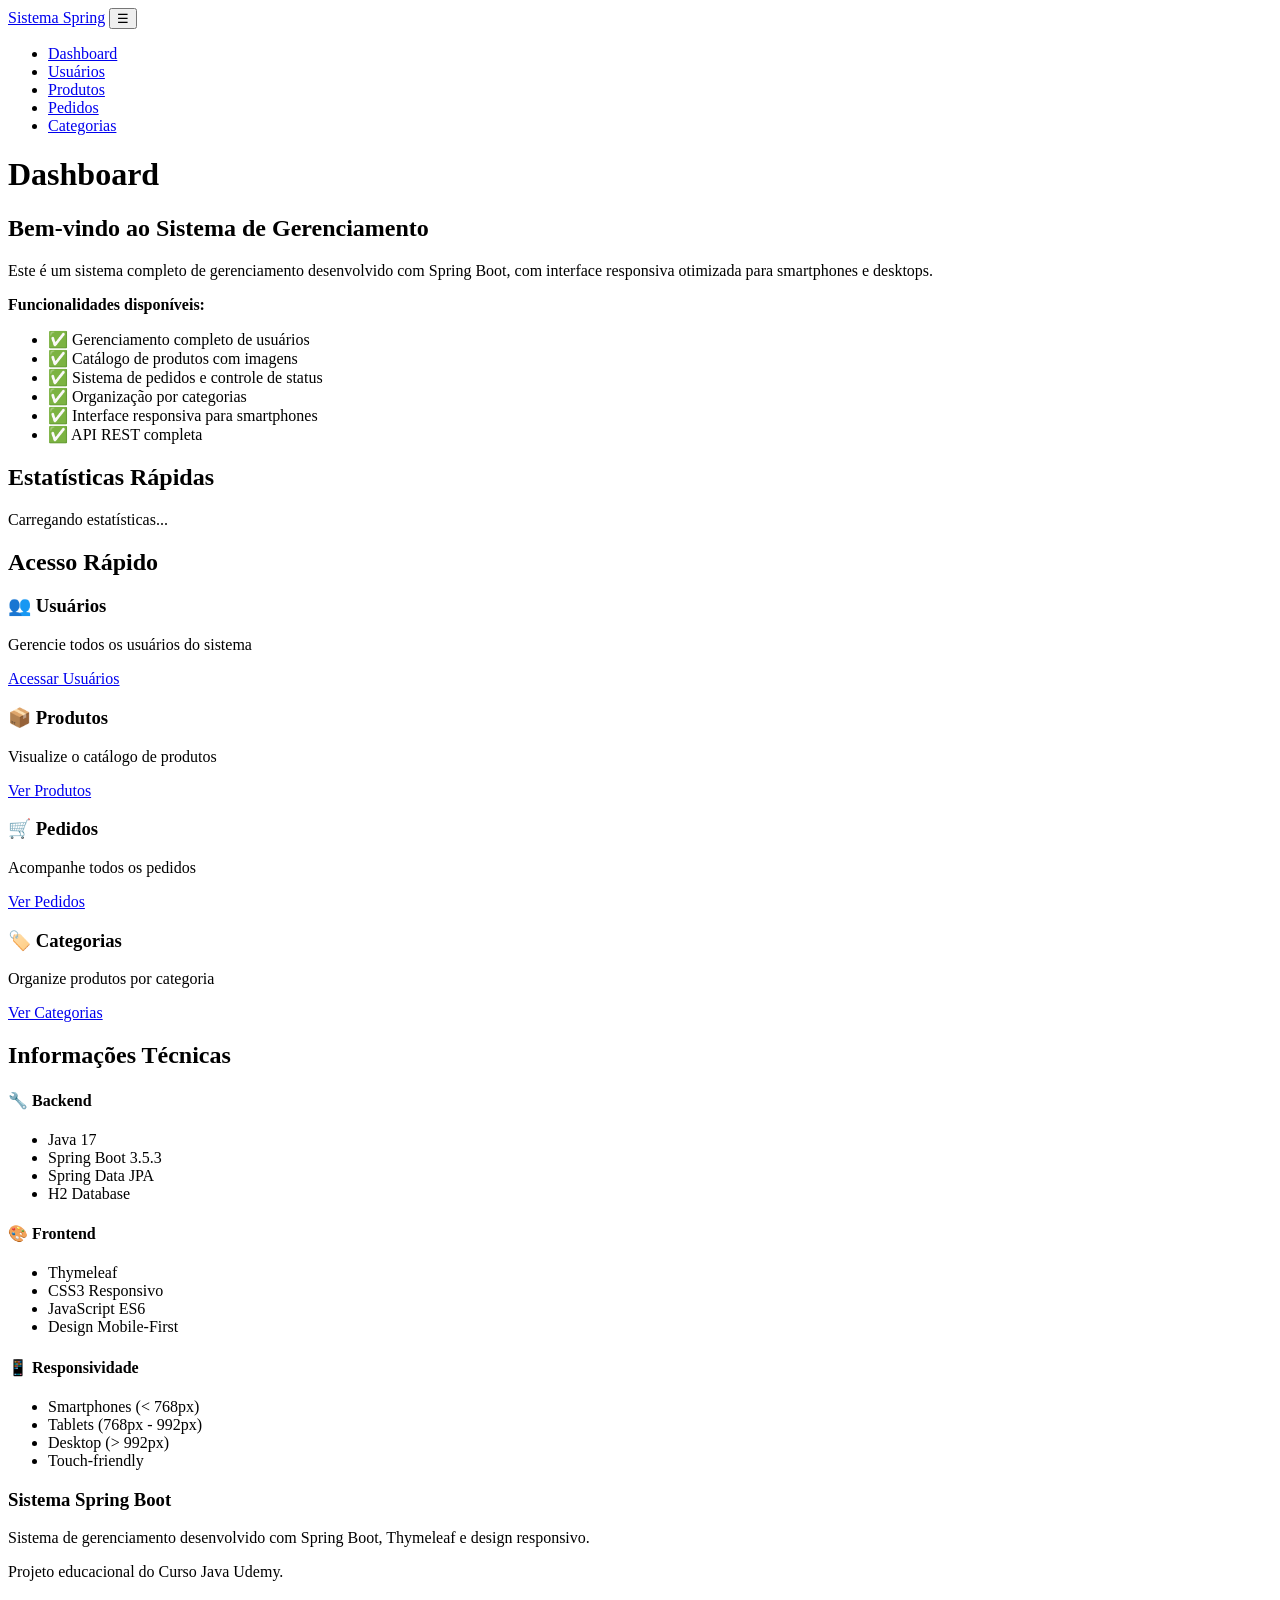
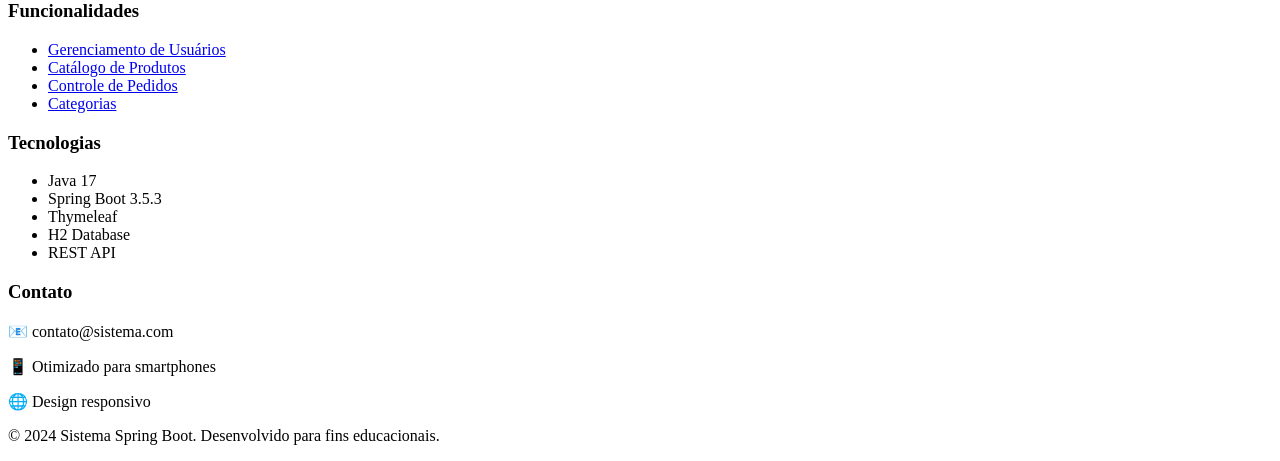
<file: ProjetoSpringBoot/ProjetoSpringBoot/src/main/resources/templates/index.html>
<!DOCTYPE html>
<html lang="pt-BR" xmlns:th="http://www.thymeleaf.org">
<head>
    <meta charset="UTF-8">
    <meta name="viewport" content="width=device-width, initial-scale=1.0">
    <meta name="description" content="Dashboard - Sistema de Gerenciamento Spring Boot">
    <title>Dashboard - Sistema Spring</title>
    
    <!-- CSS -->
    <link rel="stylesheet" th:href="@{/css/style.css}">
    
    <!-- Favicon -->
    <link rel="icon" type="image/x-icon" href="[data-uri]">
</head>
<body>
    <!-- Header -->
    <header class="header">
        <div class="container">
            <div class="header-content">
                <a href="/" class="logo">Sistema Spring</a>
                
                <button class="menu-toggle" aria-label="Toggle menu">
                    ☰
                </button>
                
                <nav>
                    <ul class="nav-menu">
                        <li><a href="/" class="active">Dashboard</a></li>
                        <li><a href="/users">Usuários</a></li>
                        <li><a href="/products">Produtos</a></li>
                        <li><a href="/orders">Pedidos</a></li>
                        <li><a href="/categories">Categorias</a></li>
                    </ul>
                </nav>
            </div>
        </div>
    </header>

    <!-- Main Content -->
    <main class="main-content">
        <div class="container">
            <h1 class="page-title">Dashboard</h1>
            
            <!-- Bem-vindo -->
            <div class="card">
                <h2>Bem-vindo ao Sistema de Gerenciamento</h2>
                <p>Este é um sistema completo de gerenciamento desenvolvido com Spring Boot, com interface responsiva otimizada para smartphones e desktops.</p>
                <p><strong>Funcionalidades disponíveis:</strong></p>
                <ul>
                    <li>✅ Gerenciamento completo de usuários</li>
                    <li>✅ Catálogo de produtos com imagens</li>
                    <li>✅ Sistema de pedidos e controle de status</li>
                    <li>✅ Organização por categorias</li>
                    <li>✅ Interface responsiva para smartphones</li>
                    <li>✅ API REST completa</li>
                </ul>
            </div>

            <!-- Estatísticas -->
            <div class="card">
                <h2>Estatísticas Rápidas</h2>
                <div id="dashboard-stats">
                    <div class="loading">Carregando estatísticas...</div>
                </div>
            </div>

            <!-- Links rápidos -->
            <div class="card">
                <h2>Acesso Rápido</h2>
                <div class="cards-grid">
                    <div class="card">
                        <h3>👥 Usuários</h3>
                        <p>Gerencie todos os usuários do sistema</p>
                        <a href="/users" class="btn">Acessar Usuários</a>
                    </div>
                    
                    <div class="card">
                        <h3>📦 Produtos</h3>
                        <p>Visualize o catálogo de produtos</p>
                        <a href="/products" class="btn">Ver Produtos</a>
                    </div>
                    
                    <div class="card">
                        <h3>🛒 Pedidos</h3>
                        <p>Acompanhe todos os pedidos</p>
                        <a href="/orders" class="btn">Ver Pedidos</a>
                    </div>
                    
                    <div class="card">
                        <h3>🏷️ Categorias</h3>
                        <p>Organize produtos por categoria</p>
                        <a href="/categories" class="btn">Ver Categorias</a>
                    </div>
                </div>
            </div>

            <!-- Informações técnicas -->
            <div class="card">
                <h2>Informações Técnicas</h2>
                <div class="cards-grid">
                    <div class="card">
                        <h4>🔧 Backend</h4>
                        <ul>
                            <li>Java 17</li>
                            <li>Spring Boot 3.5.3</li>
                            <li>Spring Data JPA</li>
                            <li>H2 Database</li>
                        </ul>
                    </div>
                    
                    <div class="card">
                        <h4>🎨 Frontend</h4>
                        <ul>
                            <li>Thymeleaf</li>
                            <li>CSS3 Responsivo</li>
                            <li>JavaScript ES6</li>
                            <li>Design Mobile-First</li>
                        </ul>
                    </div>
                    
                    <div class="card">
                        <h4>📱 Responsividade</h4>
                        <ul>
                            <li>Smartphones (< 768px)</li>
                            <li>Tablets (768px - 992px)</li>
                            <li>Desktop (> 992px)</li>
                            <li>Touch-friendly</li>
                        </ul>
                    </div>
                </div>
            </div>
        </div>
    </main>

    <!-- Footer -->
    <footer class="footer">
        <div class="container">
            <div class="footer-content">
                <div class="footer-section">
                    <h3>Sistema Spring Boot</h3>
                    <p>Sistema de gerenciamento desenvolvido com Spring Boot, Thymeleaf e design responsivo.</p>
                    <p>Projeto educacional do Curso Java Udemy.</p>
                </div>
                
                <div class="footer-section">
                    <h3>Funcionalidades</h3>
                    <ul>
                        <li><a href="/users">Gerenciamento de Usuários</a></li>
                        <li><a href="/products">Catálogo de Produtos</a></li>
                        <li><a href="/orders">Controle de Pedidos</a></li>
                        <li><a href="/categories">Categorias</a></li>
                    </ul>
                </div>
                
                <div class="footer-section">
                    <h3>Tecnologias</h3>
                    <ul>
                        <li>Java 17</li>
                        <li>Spring Boot 3.5.3</li>
                        <li>Thymeleaf</li>
                        <li>H2 Database</li>
                        <li>REST API</li>
                    </ul>
                </div>
                
                <div class="footer-section">
                    <h3>Contato</h3>
                    <p>📧 contato@sistema.com</p>
                    <p>📱 Otimizado para smartphones</p>
                    <p>🌐 Design responsivo</p>
                </div>
            </div>
            
            <div class="footer-bottom">
                <p>&copy; 2024 Sistema Spring Boot. Desenvolvido para fins educacionais.</p>
            </div>
        </div>
    </footer>

    <!-- JavaScript -->
    <script th:src="@{/js/app.js}"></script>
    <script>
        // Carregar estatísticas do dashboard quando a página carregar
        document.addEventListener('DOMContentLoaded', () => {
            Dashboard.loadStats();
        });
    </script>
</body>
</html>
</file>
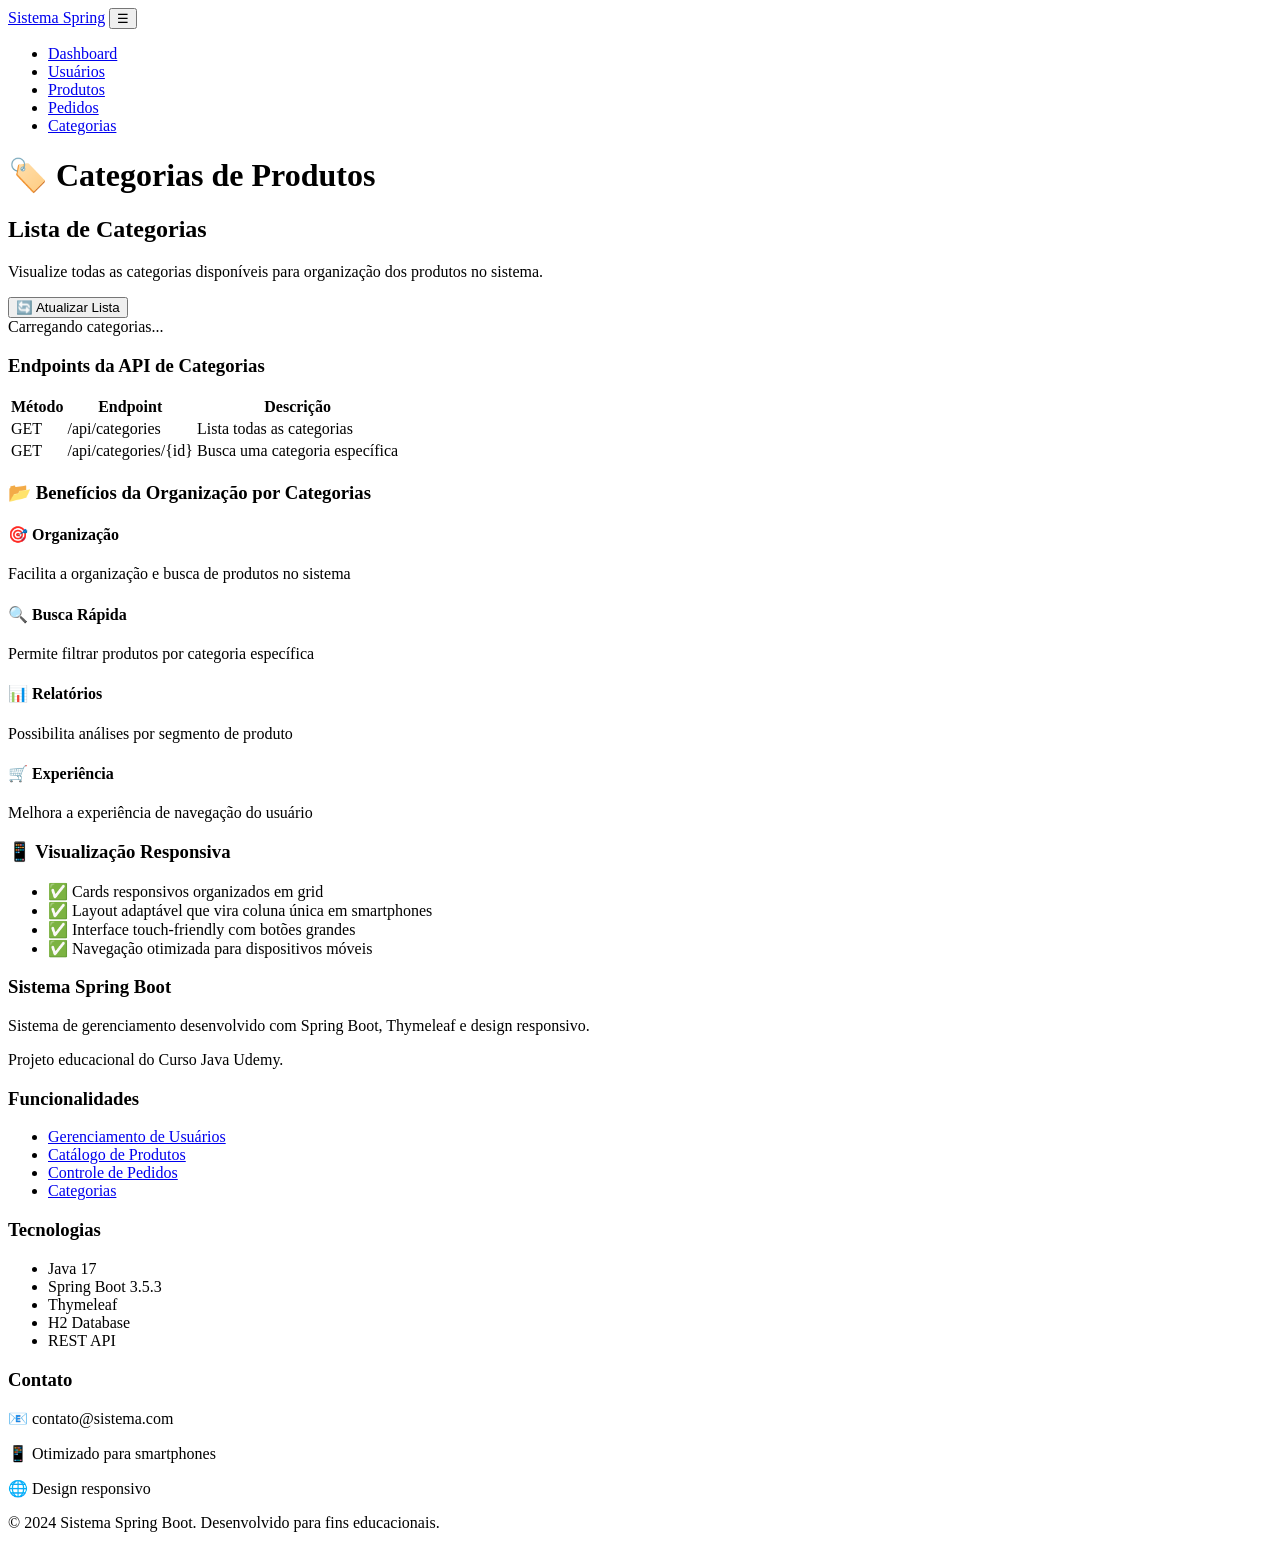
<file: ProjetoSpringBoot/ProjetoSpringBoot/src/main/resources/templates/categories.html>
<!DOCTYPE html>
<html lang="pt-BR" xmlns:th="http://www.thymeleaf.org">
<head>
    <meta charset="UTF-8">
    <meta name="viewport" content="width=device-width, initial-scale=1.0">
    <meta name="description" content="Categorias - Sistema de Gerenciamento Spring Boot">
    <title>Categorias - Sistema Spring</title>
    
    <!-- CSS -->
    <link rel="stylesheet" th:href="@{/css/style.css}">
    
    <!-- Favicon -->
    <link rel="icon" type="image/x-icon" href="[data-uri]">
</head>
<body>
    <!-- Header -->
    <header class="header">
        <div class="container">
            <div class="header-content">
                <a href="/" class="logo">Sistema Spring</a>
                
                <button class="menu-toggle" aria-label="Toggle menu">
                    ☰
                </button>
                
                <nav>
                    <ul class="nav-menu">
                        <li><a href="/">Dashboard</a></li>
                        <li><a href="/users">Usuários</a></li>
                        <li><a href="/products">Produtos</a></li>
                        <li><a href="/orders">Pedidos</a></li>
                        <li><a href="/categories" class="active">Categorias</a></li>
                    </ul>
                </nav>
            </div>
        </div>
    </header>

    <!-- Main Content -->
    <main class="main-content">
        <div class="container">
            <h1 class="page-title">🏷️ Categorias de Produtos</h1>
            
            <!-- Descrição -->
            <div class="card">
                <h2>Lista de Categorias</h2>
                <p>Visualize todas as categorias disponíveis para organização dos produtos no sistema.</p>
                <button class="btn" onclick="CategoryManager.loadCategories()">🔄 Atualizar Lista</button>
            </div>

            <!-- Container das categorias -->
            <div class="card">
                <div id="categories-container">
                    <div class="loading">Carregando categorias...</div>
                </div>
            </div>

            <!-- Informações sobre a API -->
            <div class="card">
                <h3>Endpoints da API de Categorias</h3>
                <div class="table-container">
                    <table>
                        <thead>
                            <tr>
                                <th>Método</th>
                                <th>Endpoint</th>
                                <th>Descrição</th>
                            </tr>
                        </thead>
                        <tbody>
                            <tr>
                                <td><span class="btn btn-secondary">GET</span></td>
                                <td>/api/categories</td>
                                <td>Lista todas as categorias</td>
                            </tr>
                            <tr>
                                <td><span class="btn btn-secondary">GET</span></td>
                                <td>/api/categories/{id}</td>
                                <td>Busca uma categoria específica</td>
                            </tr>
                        </tbody>
                    </table>
                </div>
            </div>

            <!-- Benefícios das categorias -->
            <div class="card">
                <h3>📂 Benefícios da Organização por Categorias</h3>
                <div class="cards-grid">
                    <div class="card">
                        <h4>🎯 Organização</h4>
                        <p>Facilita a organização e busca de produtos no sistema</p>
                    </div>
                    <div class="card">
                        <h4>🔍 Busca Rápida</h4>
                        <p>Permite filtrar produtos por categoria específica</p>
                    </div>
                    <div class="card">
                        <h4>📊 Relatórios</h4>
                        <p>Possibilita análises por segmento de produto</p>
                    </div>
                    <div class="card">
                        <h4>🛒 Experiência</h4>
                        <p>Melhora a experiência de navegação do usuário</p>
                    </div>
                </div>
            </div>

            <!-- Instruções para smartphones -->
            <div class="card">
                <h3>📱 Visualização Responsiva</h3>
                <ul>
                    <li>✅ Cards responsivos organizados em grid</li>
                    <li>✅ Layout adaptável que vira coluna única em smartphones</li>
                    <li>✅ Interface touch-friendly com botões grandes</li>
                    <li>✅ Navegação otimizada para dispositivos móveis</li>
                </ul>
            </div>
        </div>
    </main>

    <!-- Footer -->
    <footer class="footer">
        <div class="container">
            <div class="footer-content">
                <div class="footer-section">
                    <h3>Sistema Spring Boot</h3>
                    <p>Sistema de gerenciamento desenvolvido com Spring Boot, Thymeleaf e design responsivo.</p>
                    <p>Projeto educacional do Curso Java Udemy.</p>
                </div>
                
                <div class="footer-section">
                    <h3>Funcionalidades</h3>
                    <ul>
                        <li><a href="/users">Gerenciamento de Usuários</a></li>
                        <li><a href="/products">Catálogo de Produtos</a></li>
                        <li><a href="/orders">Controle de Pedidos</a></li>
                        <li><a href="/categories">Categorias</a></li>
                    </ul>
                </div>
                
                <div class="footer-section">
                    <h3>Tecnologias</h3>
                    <ul>
                        <li>Java 17</li>
                        <li>Spring Boot 3.5.3</li>
                        <li>Thymeleaf</li>
                        <li>H2 Database</li>
                        <li>REST API</li>
                    </ul>
                </div>
                
                <div class="footer-section">
                    <h3>Contato</h3>
                    <p>📧 contato@sistema.com</p>
                    <p>📱 Otimizado para smartphones</p>
                    <p>🌐 Design responsivo</p>
                </div>
            </div>
            
            <div class="footer-bottom">
                <p>&copy; 2024 Sistema Spring Boot. Desenvolvido para fins educacionais.</p>
            </div>
        </div>
    </footer>

    <!-- JavaScript -->
    <script th:src="@{/js/app.js}"></script>
    <script>
        // Carregar categorias quando a página carregar
        document.addEventListener('DOMContentLoaded', () => {
            CategoryManager.loadCategories();
        });
    </script>
</body>
</html>
</file>
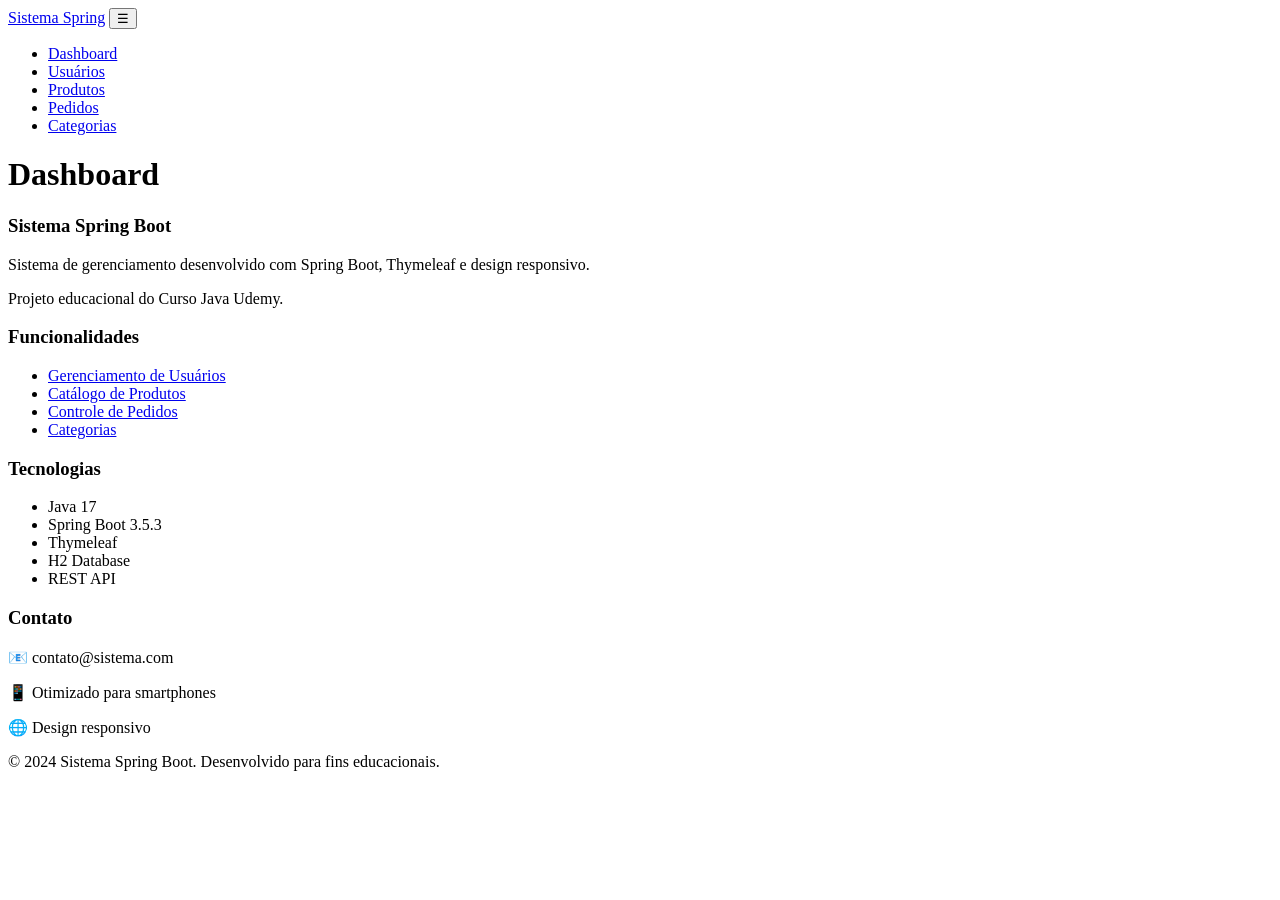
<file: ProjetoSpringBoot/ProjetoSpringBoot/src/main/resources/templates/layout.html>
<!DOCTYPE html>
<html lang="pt-BR" xmlns:th="http://www.thymeleaf.org">
<head>
    <meta charset="UTF-8">
    <meta name="viewport" content="width=device-width, initial-scale=1.0">
    <meta name="description" content="Sistema de Gerenciamento - Spring Boot">
    <title th:text="${title} ?: 'Sistema de Gerenciamento'">Sistema de Gerenciamento</title>
    
    <!-- CSS -->
    <link rel="stylesheet" th:href="@{/css/style.css}">
    
    <!-- Favicon -->
    <link rel="icon" type="image/x-icon" href="[data-uri]">
</head>
<body>
    <!-- Header -->
    <header class="header">
        <div class="container">
            <div class="header-content">
                <a href="/" class="logo">Sistema Spring</a>
                
                <button class="menu-toggle" aria-label="Toggle menu">
                    ☰
                </button>
                
                <nav>
                    <ul class="nav-menu">
                        <li><a href="/">Dashboard</a></li>
                        <li><a href="/users">Usuários</a></li>
                        <li><a href="/products">Produtos</a></li>
                        <li><a href="/orders">Pedidos</a></li>
                        <li><a href="/categories">Categorias</a></li>
                    </ul>
                </nav>
            </div>
        </div>
    </header>

    <!-- Main Content -->
    <main class="main-content">
        <div class="container">
            <h1 class="page-title" th:text="${pageTitle} ?: 'Dashboard'">Dashboard</h1>
            
            <!-- Content placeholder - será substituído pelas páginas filhas -->
            <th:block th:fragment="content">
                <!-- Conteúdo específico da página -->
            </th:block>
        </div>
    </main>

    <!-- Footer -->
    <footer class="footer">
        <div class="container">
            <div class="footer-content">
                <div class="footer-section">
                    <h3>Sistema Spring Boot</h3>
                    <p>Sistema de gerenciamento desenvolvido com Spring Boot, Thymeleaf e design responsivo.</p>
                    <p>Projeto educacional do Curso Java Udemy.</p>
                </div>
                
                <div class="footer-section">
                    <h3>Funcionalidades</h3>
                    <ul>
                        <li><a href="/users">Gerenciamento de Usuários</a></li>
                        <li><a href="/products">Catálogo de Produtos</a></li>
                        <li><a href="/orders">Controle de Pedidos</a></li>
                        <li><a href="/categories">Categorias</a></li>
                    </ul>
                </div>
                
                <div class="footer-section">
                    <h3>Tecnologias</h3>
                    <ul>
                        <li>Java 17</li>
                        <li>Spring Boot 3.5.3</li>
                        <li>Thymeleaf</li>
                        <li>H2 Database</li>
                        <li>REST API</li>
                    </ul>
                </div>
                
                <div class="footer-section">
                    <h3>Contato</h3>
                    <p>📧 contato@sistema.com</p>
                    <p>📱 Otimizado para smartphones</p>
                    <p>🌐 Design responsivo</p>
                </div>
            </div>
            
            <div class="footer-bottom">
                <p>&copy; 2024 Sistema Spring Boot. Desenvolvido para fins educacionais.</p>
            </div>
        </div>
    </footer>

    <!-- JavaScript -->
    <script th:src="@{/js/app.js}"></script>
    
    <!-- JavaScript específico da página -->
    <th:block th:fragment="scripts">
        <!-- Scripts específicos da página -->
    </th:block>
</body>
</html>
</file>
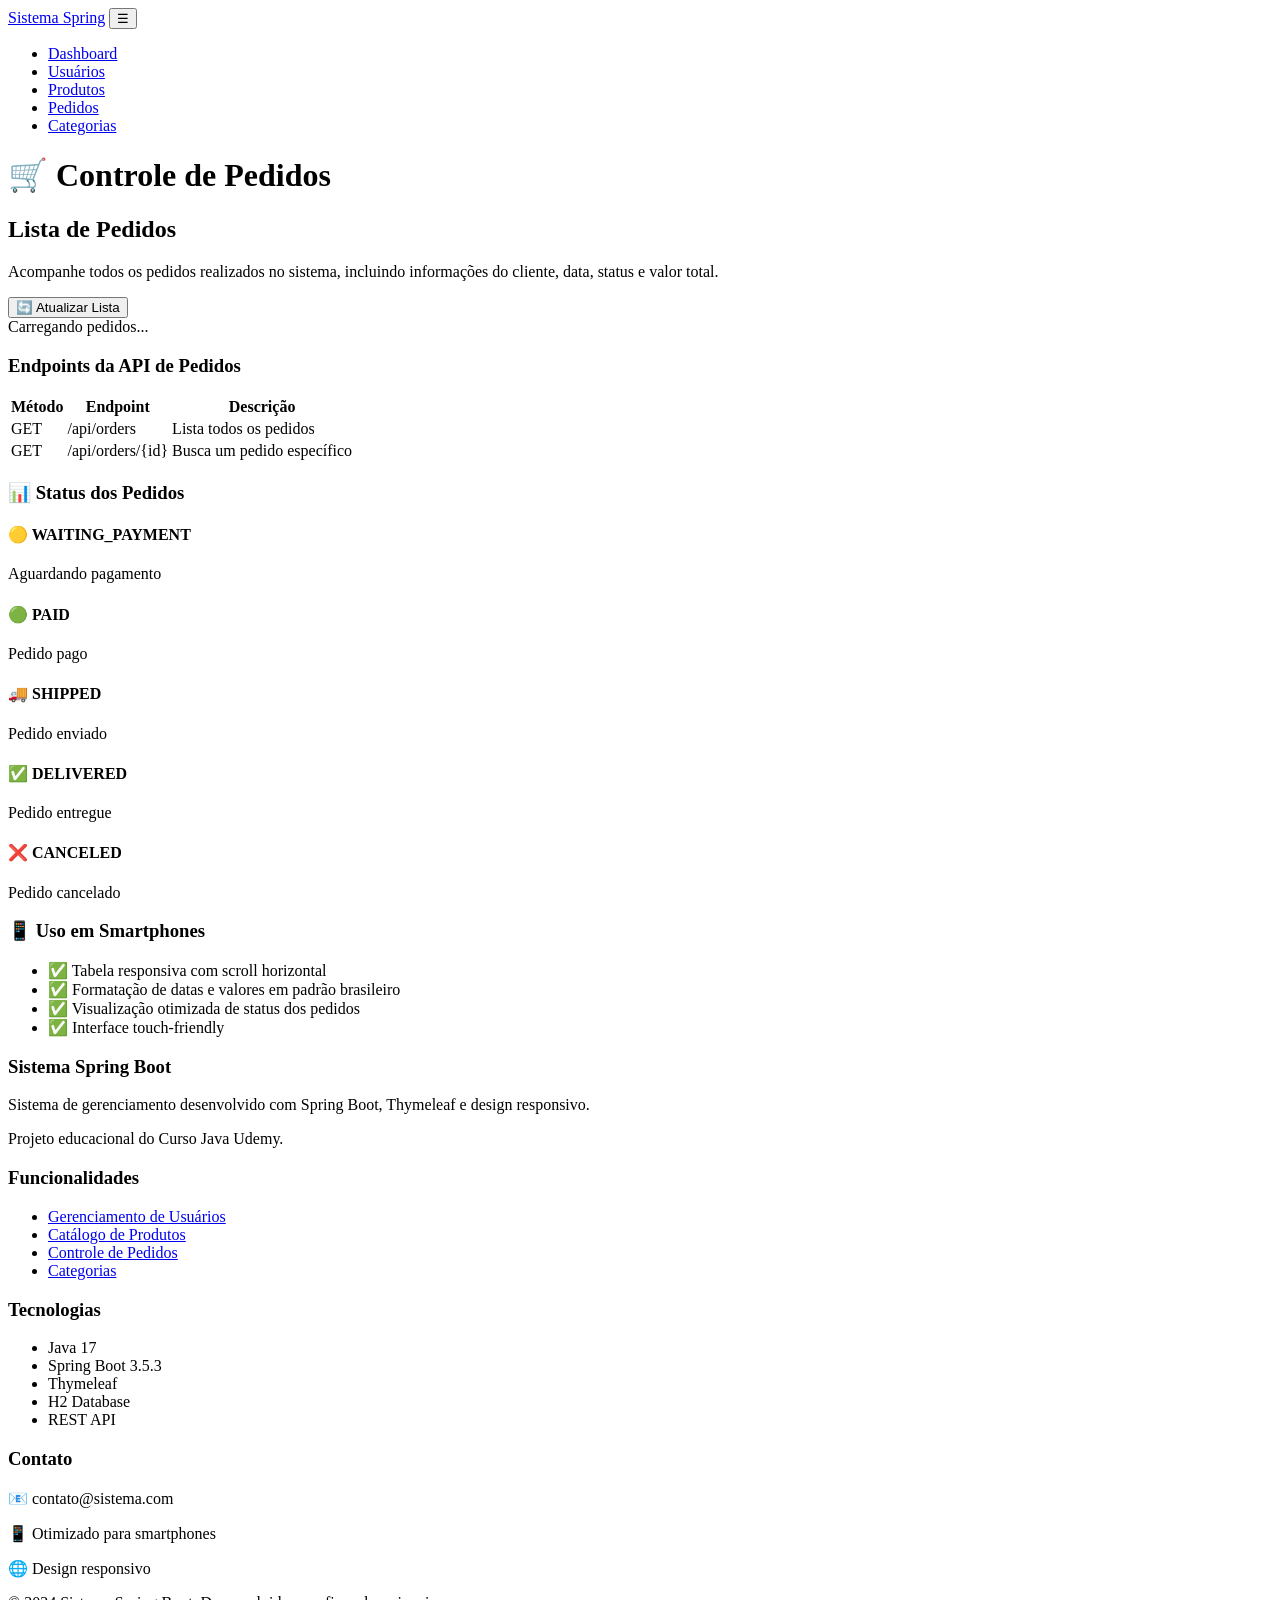
<file: ProjetoSpringBoot/ProjetoSpringBoot/src/main/resources/templates/orders.html>
<!DOCTYPE html>
<html lang="pt-BR" xmlns:th="http://www.thymeleaf.org">
<head>
    <meta charset="UTF-8">
    <meta name="viewport" content="width=device-width, initial-scale=1.0">
    <meta name="description" content="Pedidos - Sistema de Gerenciamento Spring Boot">
    <title>Pedidos - Sistema Spring</title>
    
    <!-- CSS -->
    <link rel="stylesheet" th:href="@{/css/style.css}">
    
    <!-- Favicon -->
    <link rel="icon" type="image/x-icon" href="[data-uri]">
</head>
<body>
    <!-- Header -->
    <header class="header">
        <div class="container">
            <div class="header-content">
                <a href="/" class="logo">Sistema Spring</a>
                
                <button class="menu-toggle" aria-label="Toggle menu">
                    ☰
                </button>
                
                <nav>
                    <ul class="nav-menu">
                        <li><a href="/">Dashboard</a></li>
                        <li><a href="/users">Usuários</a></li>
                        <li><a href="/products">Produtos</a></li>
                        <li><a href="/orders" class="active">Pedidos</a></li>
                        <li><a href="/categories">Categorias</a></li>
                    </ul>
                </nav>
            </div>
        </div>
    </header>

    <!-- Main Content -->
    <main class="main-content">
        <div class="container">
            <h1 class="page-title">🛒 Controle de Pedidos</h1>
            
            <!-- Descrição -->
            <div class="card">
                <h2>Lista de Pedidos</h2>
                <p>Acompanhe todos os pedidos realizados no sistema, incluindo informações do cliente, data, status e valor total.</p>
                <button class="btn" onclick="OrderManager.loadOrders()">🔄 Atualizar Lista</button>
            </div>

            <!-- Container dos pedidos -->
            <div class="card">
                <div id="orders-container">
                    <div class="loading">Carregando pedidos...</div>
                </div>
            </div>

            <!-- Informações sobre a API -->
            <div class="card">
                <h3>Endpoints da API de Pedidos</h3>
                <div class="table-container">
                    <table>
                        <thead>
                            <tr>
                                <th>Método</th>
                                <th>Endpoint</th>
                                <th>Descrição</th>
                            </tr>
                        </thead>
                        <tbody>
                            <tr>
                                <td><span class="btn btn-secondary">GET</span></td>
                                <td>/api/orders</td>
                                <td>Lista todos os pedidos</td>
                            </tr>
                            <tr>
                                <td><span class="btn btn-secondary">GET</span></td>
                                <td>/api/orders/{id}</td>
                                <td>Busca um pedido específico</td>
                            </tr>
                        </tbody>
                    </table>
                </div>
            </div>

            <!-- Status dos pedidos -->
            <div class="card">
                <h3>📊 Status dos Pedidos</h3>
                <div class="cards-grid">
                    <div class="card">
                        <h4>🟡 WAITING_PAYMENT</h4>
                        <p>Aguardando pagamento</p>
                    </div>
                    <div class="card">
                        <h4>🟢 PAID</h4>
                        <p>Pedido pago</p>
                    </div>
                    <div class="card">
                        <h4>🚚 SHIPPED</h4>
                        <p>Pedido enviado</p>
                    </div>
                    <div class="card">
                        <h4>✅ DELIVERED</h4>
                        <p>Pedido entregue</p>
                    </div>
                    <div class="card">
                        <h4>❌ CANCELED</h4>
                        <p>Pedido cancelado</p>
                    </div>
                </div>
            </div>

            <!-- Instruções para smartphones -->
            <div class="card">
                <h3>📱 Uso em Smartphones</h3>
                <ul>
                    <li>✅ Tabela responsiva com scroll horizontal</li>
                    <li>✅ Formatação de datas e valores em padrão brasileiro</li>
                    <li>✅ Visualização otimizada de status dos pedidos</li>
                    <li>✅ Interface touch-friendly</li>
                </ul>
            </div>
        </div>
    </main>

    <!-- Footer -->
    <footer class="footer">
        <div class="container">
            <div class="footer-content">
                <div class="footer-section">
                    <h3>Sistema Spring Boot</h3>
                    <p>Sistema de gerenciamento desenvolvido com Spring Boot, Thymeleaf e design responsivo.</p>
                    <p>Projeto educacional do Curso Java Udemy.</p>
                </div>
                
                <div class="footer-section">
                    <h3>Funcionalidades</h3>
                    <ul>
                        <li><a href="/users">Gerenciamento de Usuários</a></li>
                        <li><a href="/products">Catálogo de Produtos</a></li>
                        <li><a href="/orders">Controle de Pedidos</a></li>
                        <li><a href="/categories">Categorias</a></li>
                    </ul>
                </div>
                
                <div class="footer-section">
                    <h3>Tecnologias</h3>
                    <ul>
                        <li>Java 17</li>
                        <li>Spring Boot 3.5.3</li>
                        <li>Thymeleaf</li>
                        <li>H2 Database</li>
                        <li>REST API</li>
                    </ul>
                </div>
                
                <div class="footer-section">
                    <h3>Contato</h3>
                    <p>📧 contato@sistema.com</p>
                    <p>📱 Otimizado para smartphones</p>
                    <p>🌐 Design responsivo</p>
                </div>
            </div>
            
            <div class="footer-bottom">
                <p>&copy; 2024 Sistema Spring Boot. Desenvolvido para fins educacionais.</p>
            </div>
        </div>
    </footer>

    <!-- JavaScript -->
    <script th:src="@{/js/app.js}"></script>
    <script>
        // Carregar pedidos quando a página carregar
        document.addEventListener('DOMContentLoaded', () => {
            OrderManager.loadOrders();
        });
    </script>
</body>
</html>
</file>
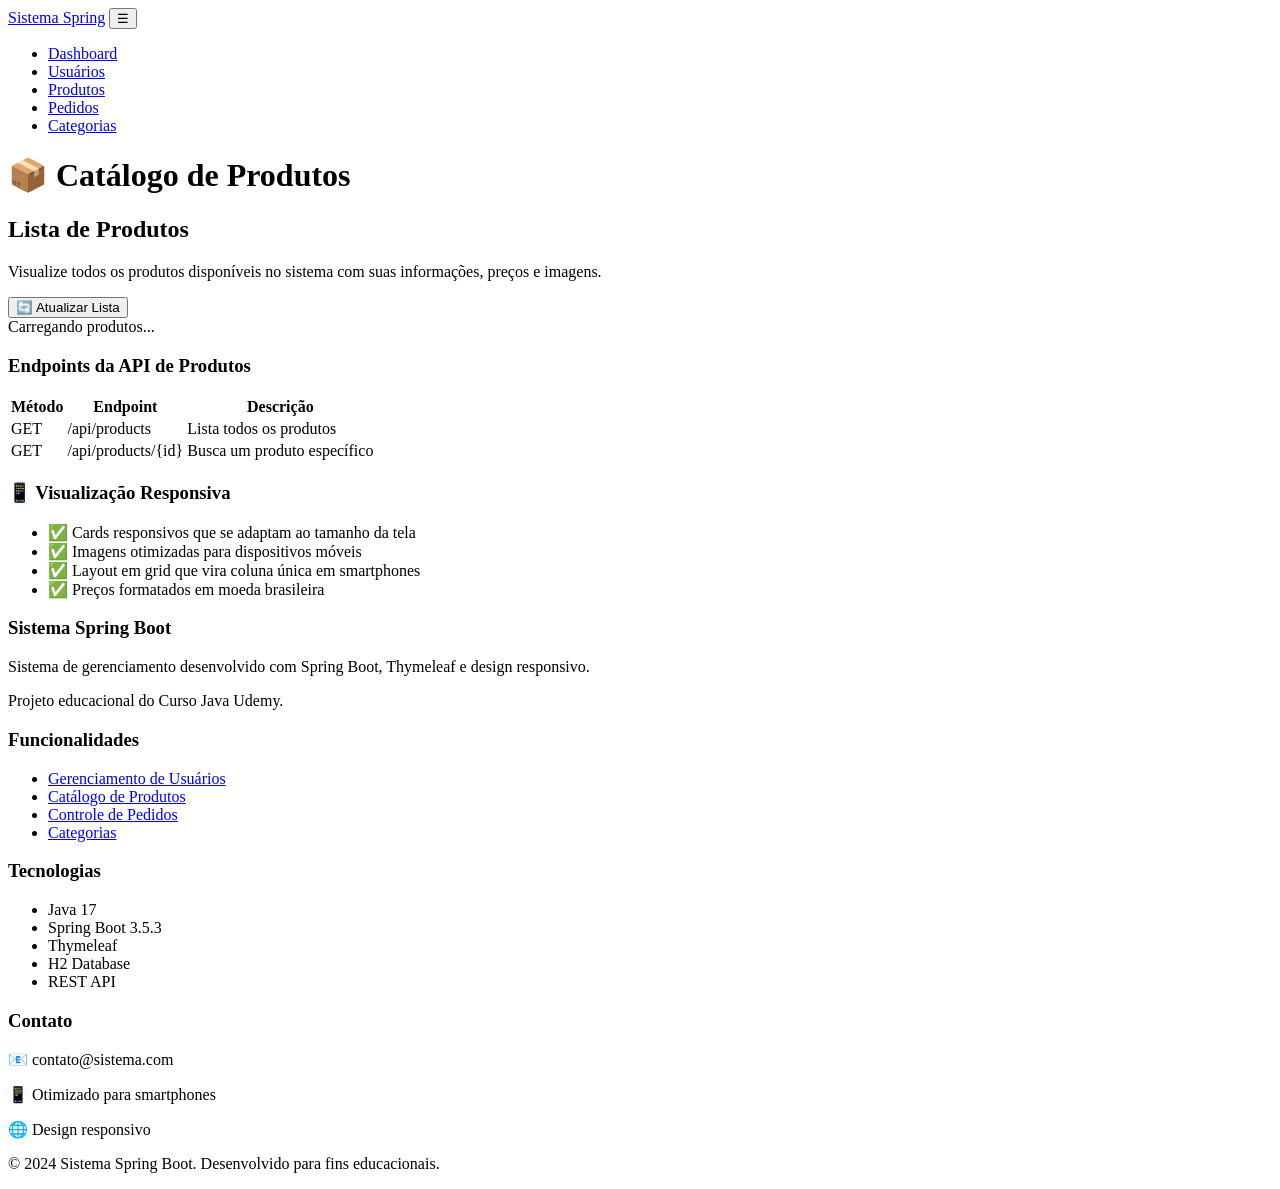
<file: ProjetoSpringBoot/ProjetoSpringBoot/src/main/resources/templates/products.html>
<!DOCTYPE html>
<html lang="pt-BR" xmlns:th="http://www.thymeleaf.org">
<head>
    <meta charset="UTF-8">
    <meta name="viewport" content="width=device-width, initial-scale=1.0">
    <meta name="description" content="Produtos - Sistema de Gerenciamento Spring Boot">
    <title>Produtos - Sistema Spring</title>
    
    <!-- CSS -->
    <link rel="stylesheet" th:href="@{/css/style.css}">
    
    <!-- Favicon -->
    <link rel="icon" type="image/x-icon" href="[data-uri]">
</head>
<body>
    <!-- Header -->
    <header class="header">
        <div class="container">
            <div class="header-content">
                <a href="/" class="logo">Sistema Spring</a>
                
                <button class="menu-toggle" aria-label="Toggle menu">
                    ☰
                </button>
                
                <nav>
                    <ul class="nav-menu">
                        <li><a href="/">Dashboard</a></li>
                        <li><a href="/users">Usuários</a></li>
                        <li><a href="/products" class="active">Produtos</a></li>
                        <li><a href="/orders">Pedidos</a></li>
                        <li><a href="/categories">Categorias</a></li>
                    </ul>
                </nav>
            </div>
        </div>
    </header>

    <!-- Main Content -->
    <main class="main-content">
        <div class="container">
            <h1 class="page-title">📦 Catálogo de Produtos</h1>
            
            <!-- Descrição -->
            <div class="card">
                <h2>Lista de Produtos</h2>
                <p>Visualize todos os produtos disponíveis no sistema com suas informações, preços e imagens.</p>
                <button class="btn" onclick="ProductManager.loadProducts()">🔄 Atualizar Lista</button>
            </div>

            <!-- Container dos produtos -->
            <div class="card">
                <div id="products-container">
                    <div class="loading">Carregando produtos...</div>
                </div>
            </div>

            <!-- Informações sobre a API -->
            <div class="card">
                <h3>Endpoints da API de Produtos</h3>
                <div class="table-container">
                    <table>
                        <thead>
                            <tr>
                                <th>Método</th>
                                <th>Endpoint</th>
                                <th>Descrição</th>
                            </tr>
                        </thead>
                        <tbody>
                            <tr>
                                <td><span class="btn btn-secondary">GET</span></td>
                                <td>/api/products</td>
                                <td>Lista todos os produtos</td>
                            </tr>
                            <tr>
                                <td><span class="btn btn-secondary">GET</span></td>
                                <td>/api/products/{id}</td>
                                <td>Busca um produto específico</td>
                            </tr>
                        </tbody>
                    </table>
                </div>
            </div>

            <!-- Instruções para smartphones -->
            <div class="card">
                <h3>📱 Visualização Responsiva</h3>
                <ul>
                    <li>✅ Cards responsivos que se adaptam ao tamanho da tela</li>
                    <li>✅ Imagens otimizadas para dispositivos móveis</li>
                    <li>✅ Layout em grid que vira coluna única em smartphones</li>
                    <li>✅ Preços formatados em moeda brasileira</li>
                </ul>
            </div>
        </div>
    </main>

    <!-- Footer -->
    <footer class="footer">
        <div class="container">
            <div class="footer-content">
                <div class="footer-section">
                    <h3>Sistema Spring Boot</h3>
                    <p>Sistema de gerenciamento desenvolvido com Spring Boot, Thymeleaf e design responsivo.</p>
                    <p>Projeto educacional do Curso Java Udemy.</p>
                </div>
                
                <div class="footer-section">
                    <h3>Funcionalidades</h3>
                    <ul>
                        <li><a href="/users">Gerenciamento de Usuários</a></li>
                        <li><a href="/products">Catálogo de Produtos</a></li>
                        <li><a href="/orders">Controle de Pedidos</a></li>
                        <li><a href="/categories">Categorias</a></li>
                    </ul>
                </div>
                
                <div class="footer-section">
                    <h3>Tecnologias</h3>
                    <ul>
                        <li>Java 17</li>
                        <li>Spring Boot 3.5.3</li>
                        <li>Thymeleaf</li>
                        <li>H2 Database</li>
                        <li>REST API</li>
                    </ul>
                </div>
                
                <div class="footer-section">
                    <h3>Contato</h3>
                    <p>📧 contato@sistema.com</p>
                    <p>📱 Otimizado para smartphones</p>
                    <p>🌐 Design responsivo</p>
                </div>
            </div>
            
            <div class="footer-bottom">
                <p>&copy; 2024 Sistema Spring Boot. Desenvolvido para fins educacionais.</p>
            </div>
        </div>
    </footer>

    <!-- JavaScript -->
    <script th:src="@{/js/app.js}"></script>
    <script>
        // Carregar produtos quando a página carregar
        document.addEventListener('DOMContentLoaded', () => {
            ProductManager.loadProducts();
        });
    </script>
</body>
</html>
</file>
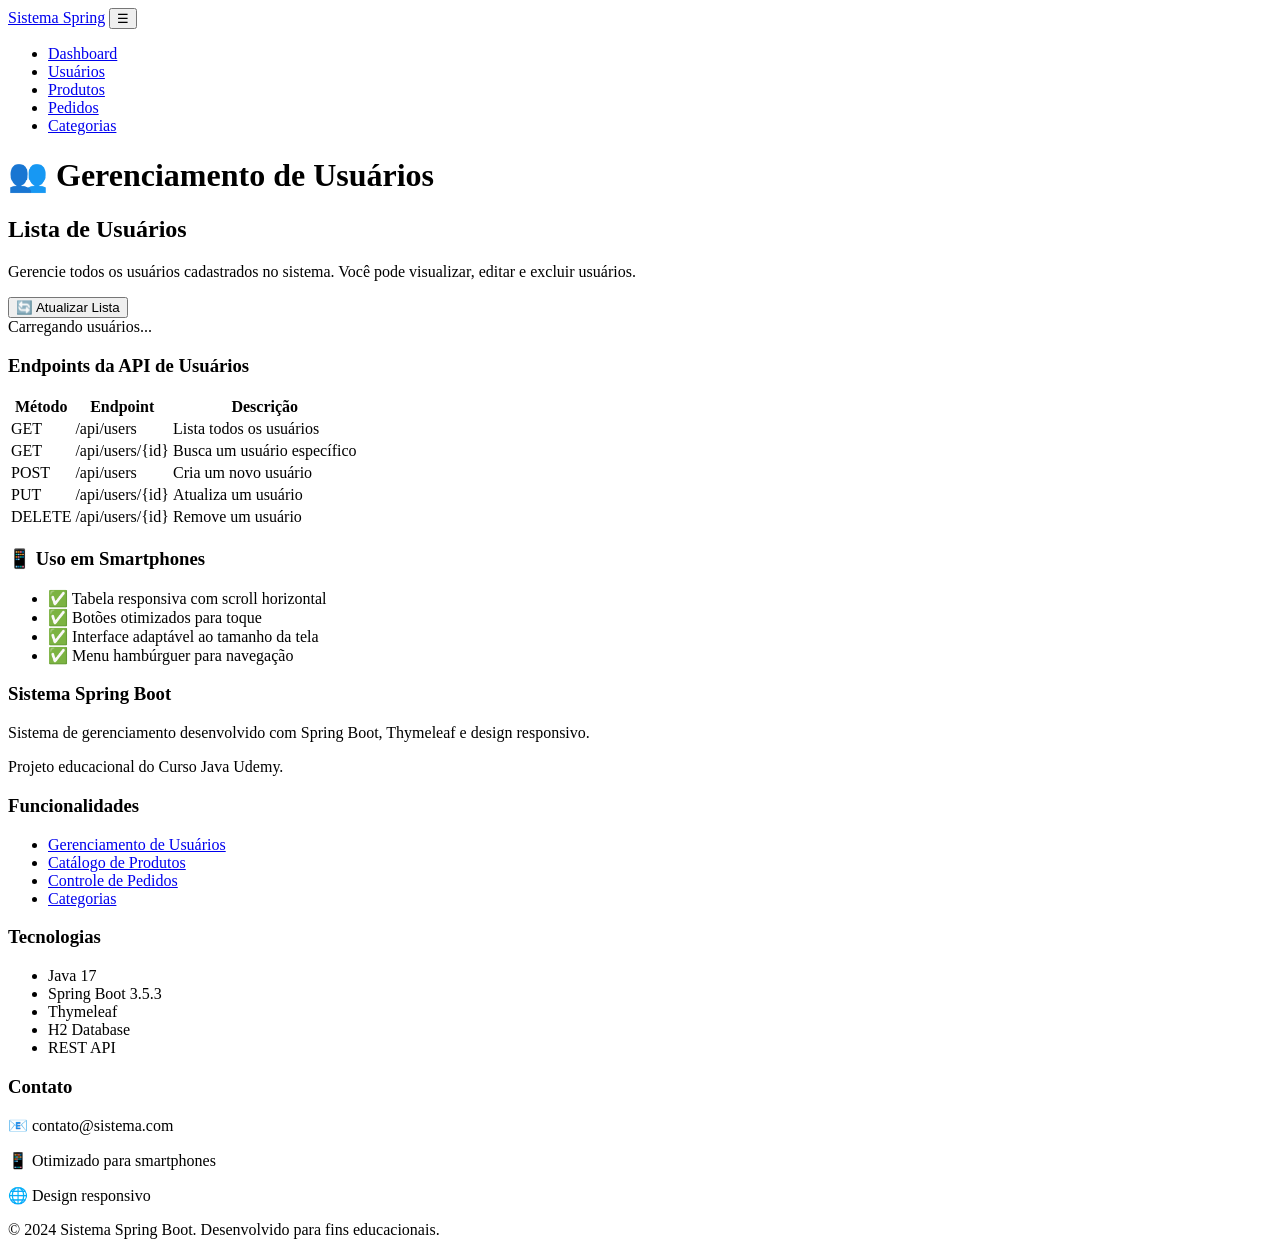
<file: ProjetoSpringBoot/ProjetoSpringBoot/src/main/resources/templates/users.html>
<!DOCTYPE html>
<html lang="pt-BR" xmlns:th="http://www.thymeleaf.org">
<head>
    <meta charset="UTF-8">
    <meta name="viewport" content="width=device-width, initial-scale=1.0">
    <meta name="description" content="Usuários - Sistema de Gerenciamento Spring Boot">
    <title>Usuários - Sistema Spring</title>
    
    <!-- CSS -->
    <link rel="stylesheet" th:href="@{/css/style.css}">
    
    <!-- Favicon -->
    <link rel="icon" type="image/x-icon" href="[data-uri]">
</head>
<body>
    <!-- Header -->
    <header class="header">
        <div class="container">
            <div class="header-content">
                <a href="/" class="logo">Sistema Spring</a>
                
                <button class="menu-toggle" aria-label="Toggle menu">
                    ☰
                </button>
                
                <nav>
                    <ul class="nav-menu">
                        <li><a href="/">Dashboard</a></li>
                        <li><a href="/users" class="active">Usuários</a></li>
                        <li><a href="/products">Produtos</a></li>
                        <li><a href="/orders">Pedidos</a></li>
                        <li><a href="/categories">Categorias</a></li>
                    </ul>
                </nav>
            </div>
        </div>
    </header>

    <!-- Main Content -->
    <main class="main-content">
        <div class="container">
            <h1 class="page-title">👥 Gerenciamento de Usuários</h1>
            
            <!-- Descrição -->
            <div class="card">
                <h2>Lista de Usuários</h2>
                <p>Gerencie todos os usuários cadastrados no sistema. Você pode visualizar, editar e excluir usuários.</p>
                <button class="btn" onclick="UserManager.loadUsers()">🔄 Atualizar Lista</button>
            </div>

            <!-- Container dos usuários -->
            <div class="card">
                <div id="users-container">
                    <div class="loading">Carregando usuários...</div>
                </div>
            </div>

            <!-- Informações sobre a API -->
            <div class="card">
                <h3>Endpoints da API de Usuários</h3>
                <div class="table-container">
                    <table>
                        <thead>
                            <tr>
                                <th>Método</th>
                                <th>Endpoint</th>
                                <th>Descrição</th>
                            </tr>
                        </thead>
                        <tbody>
                            <tr>
                                <td><span class="btn btn-secondary">GET</span></td>
                                <td>/api/users</td>
                                <td>Lista todos os usuários</td>
                            </tr>
                            <tr>
                                <td><span class="btn btn-secondary">GET</span></td>
                                <td>/api/users/{id}</td>
                                <td>Busca um usuário específico</td>
                            </tr>
                            <tr>
                                <td><span class="btn">POST</span></td>
                                <td>/api/users</td>
                                <td>Cria um novo usuário</td>
                            </tr>
                            <tr>
                                <td><span class="btn">PUT</span></td>
                                <td>/api/users/{id}</td>
                                <td>Atualiza um usuário</td>
                            </tr>
                            <tr>
                                <td><span class="btn btn-danger">DELETE</span></td>
                                <td>/api/users/{id}</td>
                                <td>Remove um usuário</td>
                            </tr>
                        </tbody>
                    </table>
                </div>
            </div>

            <!-- Instruções para smartphones -->
            <div class="card">
                <h3>📱 Uso em Smartphones</h3>
                <ul>
                    <li>✅ Tabela responsiva com scroll horizontal</li>
                    <li>✅ Botões otimizados para toque</li>
                    <li>✅ Interface adaptável ao tamanho da tela</li>
                    <li>✅ Menu hambúrguer para navegação</li>
                </ul>
            </div>
        </div>
    </main>

    <!-- Footer -->
    <footer class="footer">
        <div class="container">
            <div class="footer-content">
                <div class="footer-section">
                    <h3>Sistema Spring Boot</h3>
                    <p>Sistema de gerenciamento desenvolvido com Spring Boot, Thymeleaf e design responsivo.</p>
                    <p>Projeto educacional do Curso Java Udemy.</p>
                </div>
                
                <div class="footer-section">
                    <h3>Funcionalidades</h3>
                    <ul>
                        <li><a href="/users">Gerenciamento de Usuários</a></li>
                        <li><a href="/products">Catálogo de Produtos</a></li>
                        <li><a href="/orders">Controle de Pedidos</a></li>
                        <li><a href="/categories">Categorias</a></li>
                    </ul>
                </div>
                
                <div class="footer-section">
                    <h3>Tecnologias</h3>
                    <ul>
                        <li>Java 17</li>
                        <li>Spring Boot 3.5.3</li>
                        <li>Thymeleaf</li>
                        <li>H2 Database</li>
                        <li>REST API</li>
                    </ul>
                </div>
                
                <div class="footer-section">
                    <h3>Contato</h3>
                    <p>📧 contato@sistema.com</p>
                    <p>📱 Otimizado para smartphones</p>
                    <p>🌐 Design responsivo</p>
                </div>
            </div>
            
            <div class="footer-bottom">
                <p>&copy; 2024 Sistema Spring Boot. Desenvolvido para fins educacionais.</p>
            </div>
        </div>
    </footer>

    <!-- JavaScript -->
    <script th:src="@{/js/app.js}"></script>
    <script>
        // Carregar usuários quando a página carregar
        document.addEventListener('DOMContentLoaded', () => {
            UserManager.loadUsers();
        });
    </script>
</body>
</html>
</file>
